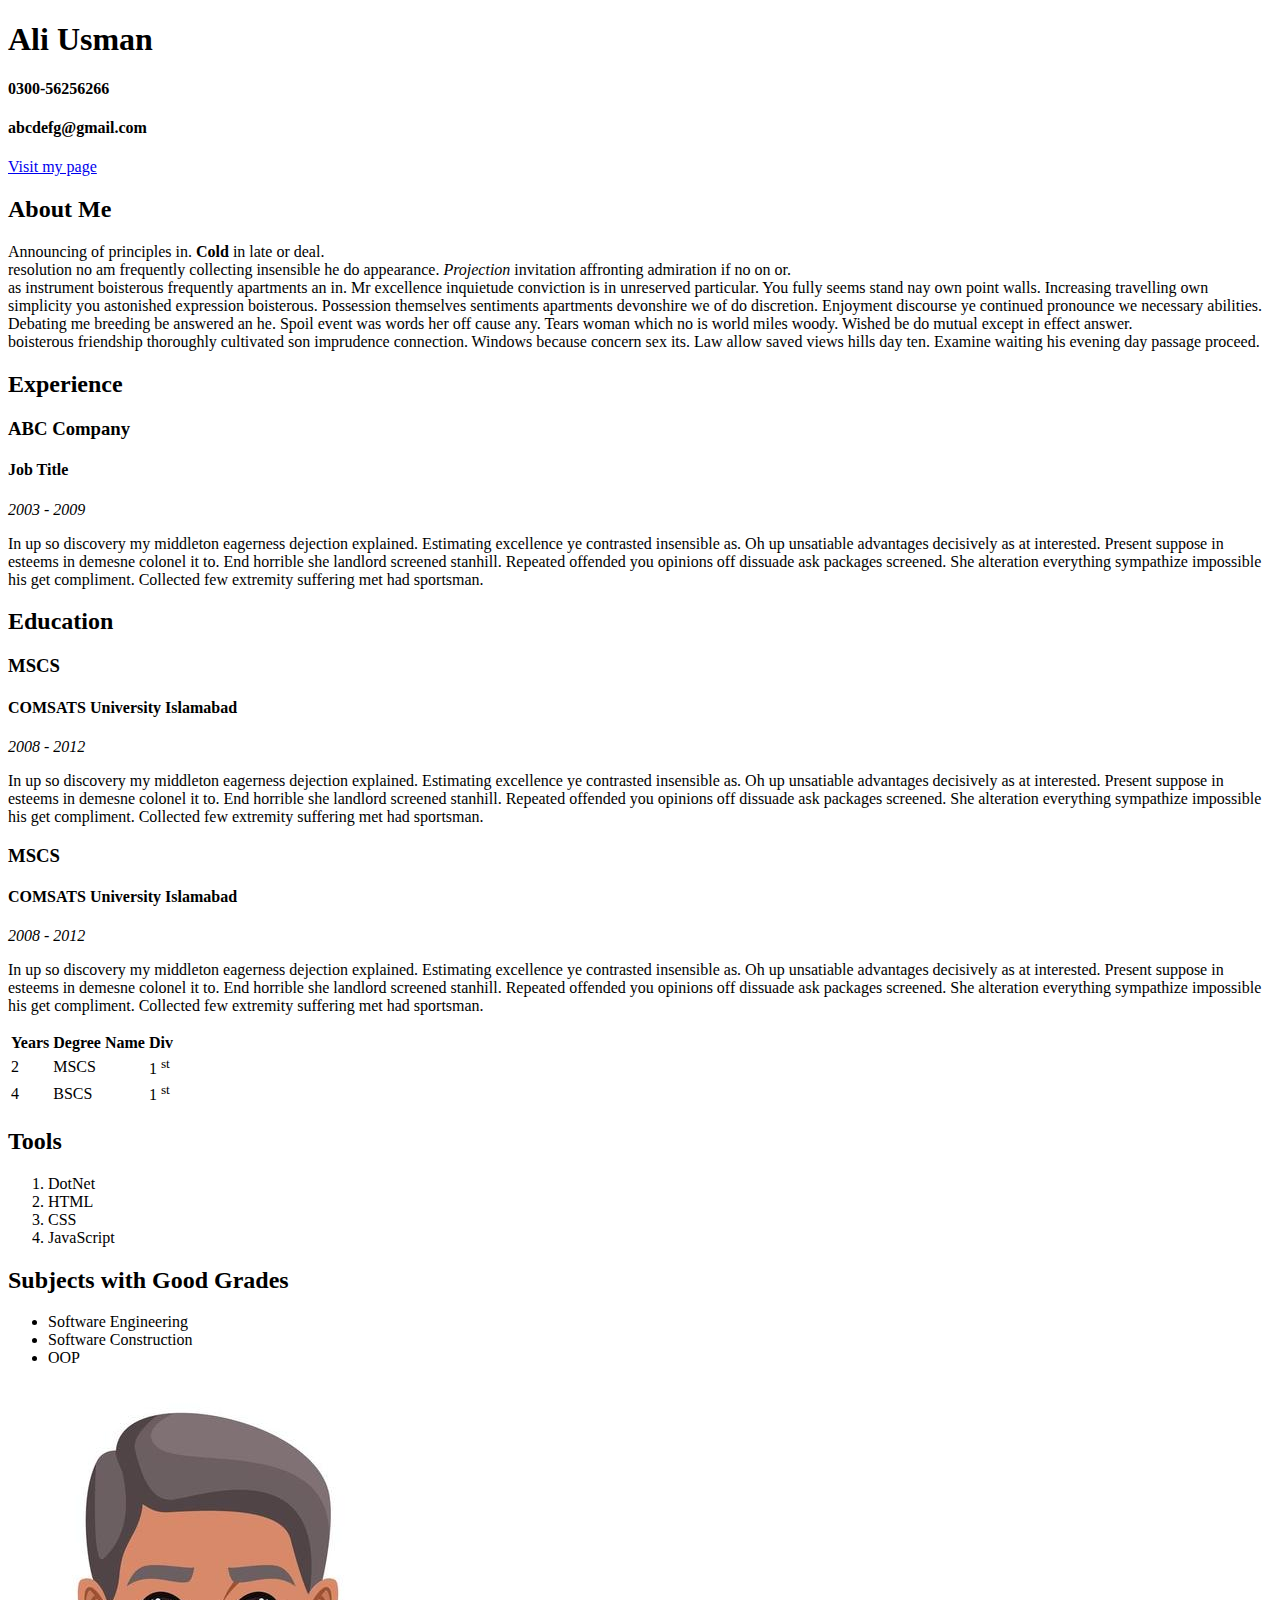
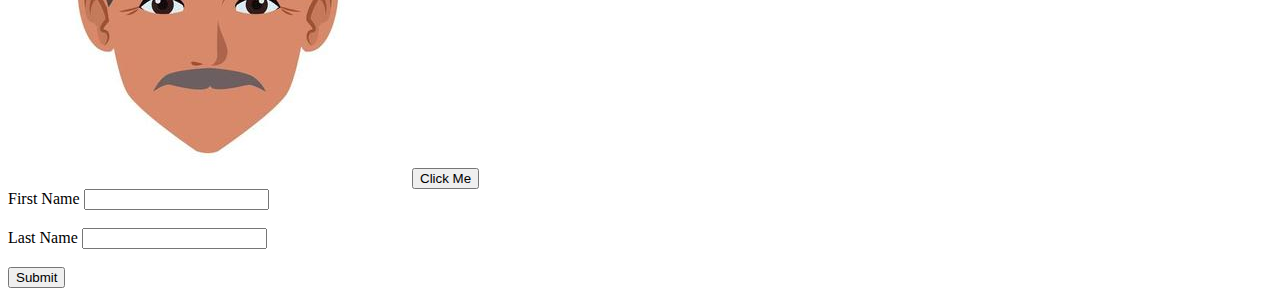
<file: Week 2/Code/index.html>
<!DOCTYPE html>

<html>

    <head>
        <title>CV</title>
		
		
    </head>

    <body>
        <h1>Ali Usman</h1>
        <h4>0300-56256266</h4>
        <h4>abcdefg@gmail.com</h4>

        <a href="https://www.google.com/">Visit my page</a>

        <h2>About Me</h2>
        <p>
            Announcing of principles in. <b> Cold </b> in late or deal. <br> resolution no am frequently collecting insensible he do appearance. 
            <em>Projection</em>  invitation affronting admiration if no on or. <br> as instrument boisterous frequently apartments an in. Mr excellence inquietude conviction is in unreserved particular. 
            You fully seems stand nay own point walls. Increasing travelling own simplicity you astonished expression boisterous. Possession themselves sentiments apartments devonshire we of do discretion. 
            Enjoyment discourse ye continued pronounce we necessary abilities. Debating me breeding be answered an he. Spoil event was words her off cause any. Tears woman which no is world miles woody. 
            Wished be do mutual except in effect answer. <br> boisterous friendship thoroughly cultivated son imprudence connection. Windows because concern sex its. Law allow saved views hills day ten. 
            Examine waiting his evening day passage proceed. 
        </p>

       <div>
            <h2>Experience</h2>

            <h3>ABC Company</h3>
            <h4>Job Title</h4>
            <p> <em> 2003 - 2009 </em> </p>
            <p> 
                In up so discovery my middleton eagerness dejection explained. Estimating excellence ye contrasted insensible as. Oh up unsatiable advantages decisively as at interested. Present suppose in esteems in demesne colonel it to. End horrible she landlord screened stanhill. Repeated offended you opinions off dissuade ask packages screened. She alteration everything sympathize impossible his get compliment. Collected few extremity suffering met had sportsman. 
            </p>
       </div> 
        
       <div>
            <h2>Education</h2>

            <div>
                <h3>MSCS</h3>
                <h4>COMSATS University Islamabad</h4>
                <p> <em> 2008 - 2012 </em> </p>
                <p> 
                    In up so discovery my middleton eagerness dejection explained. Estimating excellence ye contrasted insensible as. Oh up unsatiable advantages decisively as at interested. Present suppose in esteems in demesne colonel it to. End horrible she landlord screened stanhill. Repeated offended you opinions off dissuade ask packages screened. She alteration everything sympathize impossible his get compliment. Collected few extremity suffering met had sportsman. 
                </p>
            </div>

            <div>
                <h3>MSCS</h3>
                <h4>COMSATS University Islamabad</h4>
                <p> <em> 2008 - 2012 </em> </p>
                <p> 
                    In up so discovery my middleton eagerness dejection explained. Estimating excellence ye contrasted insensible as. Oh up unsatiable advantages decisively as at interested. Present suppose in esteems in demesne colonel it to. End horrible she landlord screened stanhill. Repeated offended you opinions off dissuade ask packages screened. She alteration everything sympathize impossible his get compliment. Collected few extremity suffering met had sportsman. 
                </p>
            </div>

       </div>

       <table>
           <tr>
               <th>Years</th>
               <th>Degree Name</th>
               <th>Div</th>
           </tr>
           <tr>
               <td>2 </td>
               <td>MSCS</td>
               <td>1 <sup>st</sup> </td>
           </tr>
           <tr>
            <td>4 </td>
            <td>BSCS</td>
            <td>1 <sup>st</sup> </td>
        </tr>
       </table>


       <h2>Tools</h2>
       <ol>
           <li>DotNet</li>
           <li>HTML</li>
           <li>CSS</li>
           <li>JavaScript</li>
       </ol>

       <h2>Subjects with Good Grades</h2>
       <ul>
           <li>Software Engineering</li>
           <li>Software Construction</li>
           <li>OOP</li>
       </ul>
        
       <img src="images/man_face_vector.jpg" alt="This is face image">

       <button>Click Me</button>
         
       <form>
           <label for="first_name">First Name</label>
           <input type="text" id="first_name">
           <br>
           <br>
           <label for="last_name">Last Name</label>
           <input type="text" id="last_name">
           <br>
           <br>
           <input type="submit">
       </form>

    </body>
    
</html>
</file>
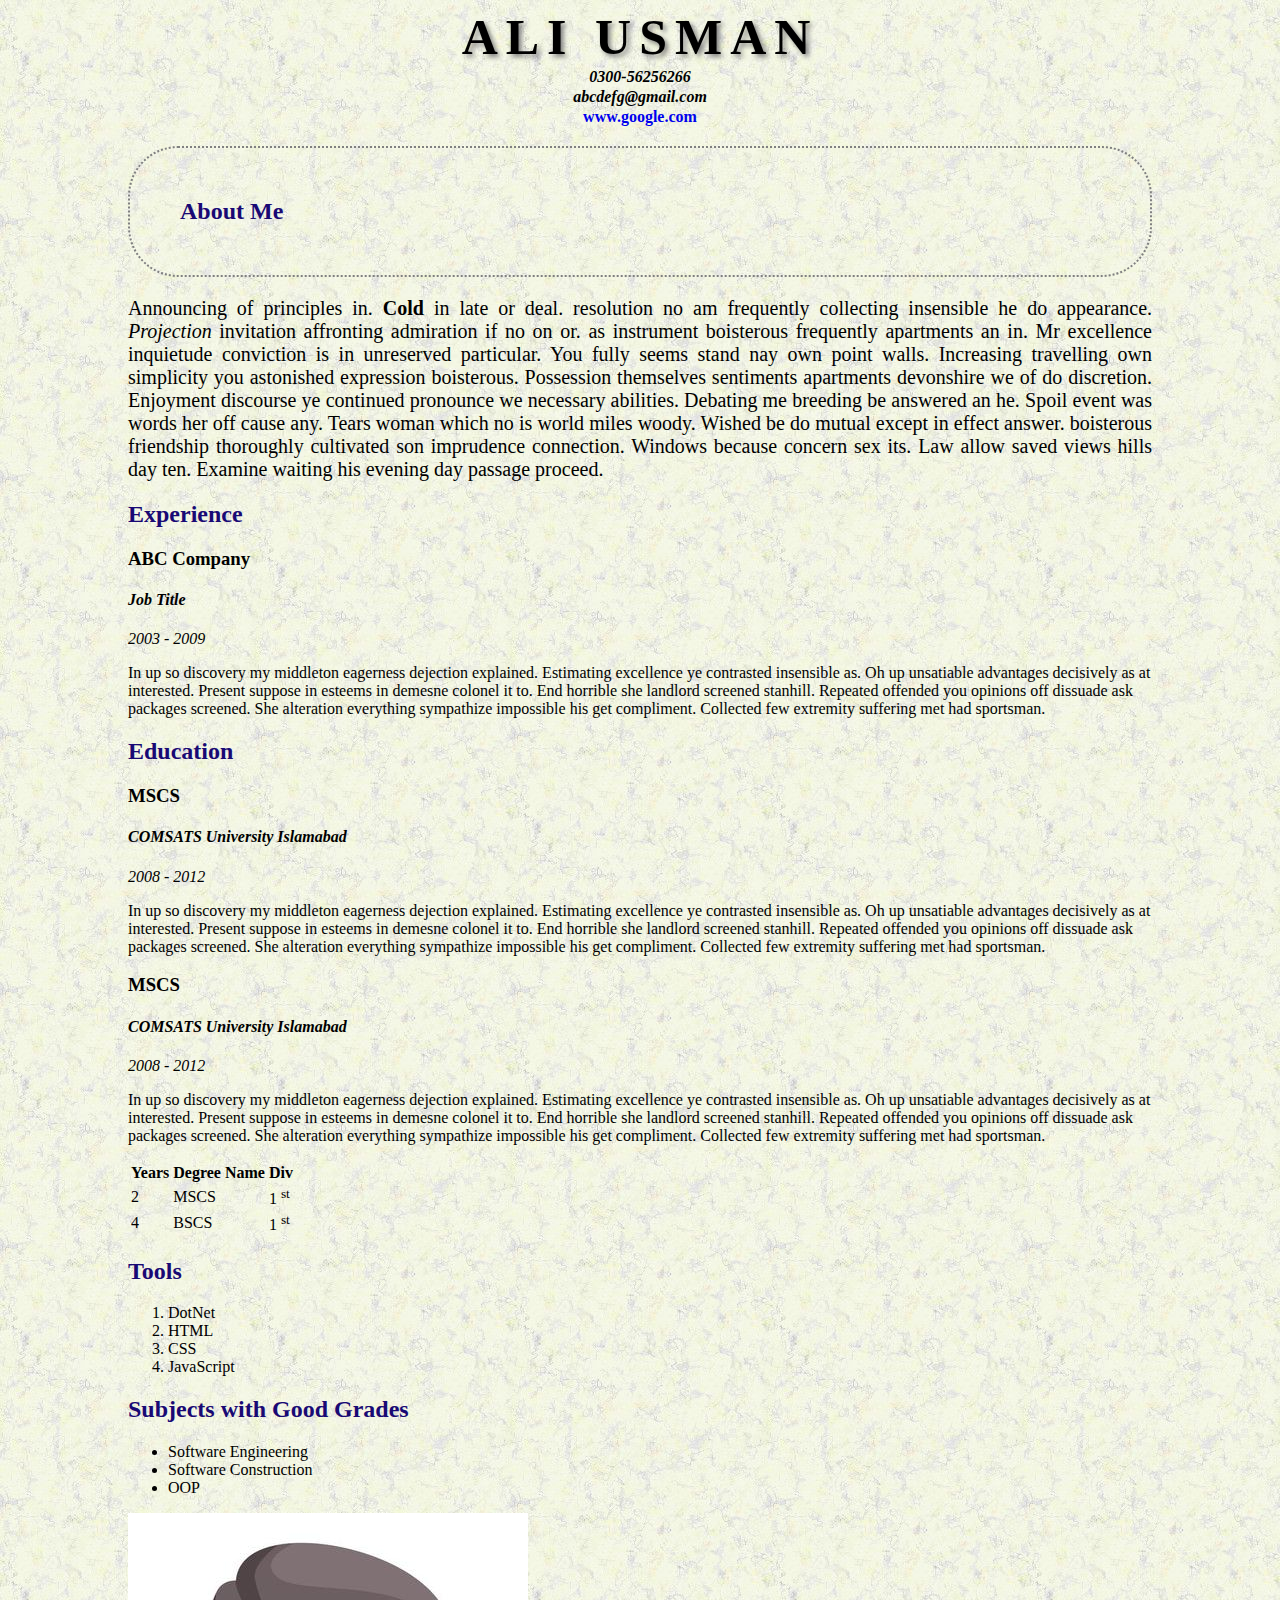
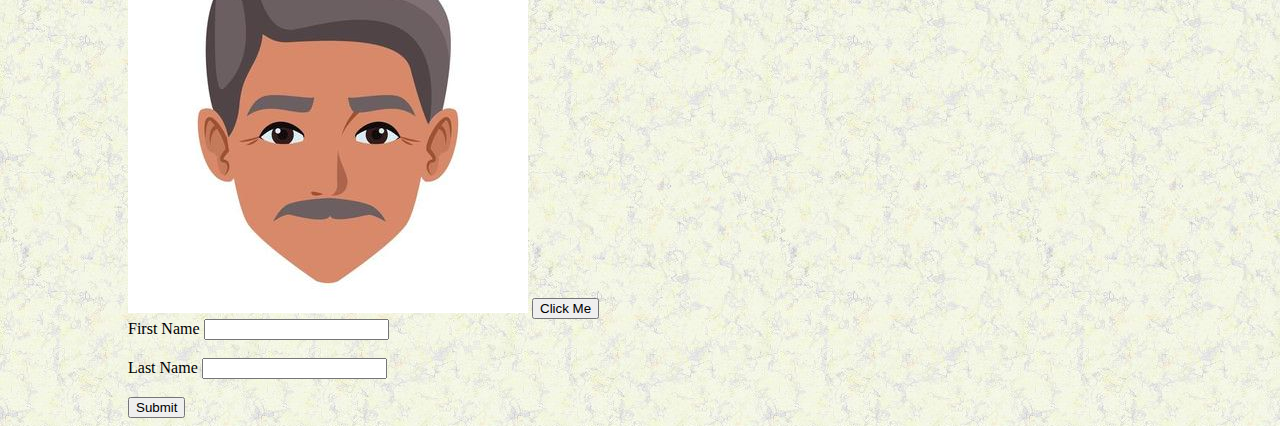
<file: Week 3/Code/index.html>
<!DOCTYPE html>

<html>

    <head>
        <title>CV</title>


        <link rel="stylesheet" href="cv-style.css">


    </head>

    <body>
        <h1 class="text-center margin-2" id="name-design">Ali Usman</h1>
        <h4 class="text-center margin-2">0300-56256266</h4>
        <h4 class="text-center margin-2">abcdefg@gmail.com</h4>

        <p class="text-center margin-2">
            <a  href="https://www.google.com/">www.google.com</a>
        </p>
        

        <h2 class="blue-h2" id="test">About Me</h2>
        <p class="text-justify text-20px">
            Announcing of principles in. <b> Cold </b> in late or deal.  resolution no am frequently collecting insensible he do appearance. 
            <em>Projection</em>  invitation affronting admiration if no on or.  as instrument boisterous frequently apartments an in. Mr excellence inquietude conviction is in unreserved particular. 
            You fully seems stand nay own point walls. Increasing travelling own simplicity you astonished expression boisterous. Possession themselves sentiments apartments devonshire we of do discretion. 
            Enjoyment discourse ye continued pronounce we necessary abilities. Debating me breeding be answered an he. Spoil event was words her off cause any. Tears woman which no is world miles woody. 
            Wished be do mutual except in effect answer.  boisterous friendship thoroughly cultivated son imprudence connection. Windows because concern sex its. Law allow saved views hills day ten. 
            Examine waiting his evening day passage proceed. 
        </p>

       <div>
            <h2 class="blue-h2">Experience</h2>

            <h3>ABC Company</h3>
            <h4>Job Title</h4>
            <p> <em> 2003 - 2009 </em> </p>
            <p> 
                In up so discovery my middleton eagerness dejection explained. Estimating excellence ye contrasted insensible as. Oh up unsatiable advantages decisively as at interested. Present suppose in esteems in demesne colonel it to. End horrible she landlord screened stanhill. Repeated offended you opinions off dissuade ask packages screened. She alteration everything sympathize impossible his get compliment. Collected few extremity suffering met had sportsman. 
            </p>
       </div> 
        
       <div>
            <h2 class="blue-h2">Education</h2>

            <div>
                <h3>MSCS</h3>
                <h4>COMSATS University Islamabad</h4>
                <p> <em> 2008 - 2012 </em> </p>
                <p> 
                    In up so discovery my middleton eagerness dejection explained. Estimating excellence ye contrasted insensible as. Oh up unsatiable advantages decisively as at interested. Present suppose in esteems in demesne colonel it to. End horrible she landlord screened stanhill. Repeated offended you opinions off dissuade ask packages screened. She alteration everything sympathize impossible his get compliment. Collected few extremity suffering met had sportsman. 
                </p>
            </div>

            <div>
                <h3>MSCS</h3>
                <h4>COMSATS University Islamabad</h4>
                <p> <em> 2008 - 2012 </em> </p>
                <p> 
                    In up so discovery my middleton eagerness dejection explained. Estimating excellence ye contrasted insensible as. Oh up unsatiable advantages decisively as at interested. Present suppose in esteems in demesne colonel it to. End horrible she landlord screened stanhill. Repeated offended you opinions off dissuade ask packages screened. She alteration everything sympathize impossible his get compliment. Collected few extremity suffering met had sportsman. 
                </p>
            </div>

       </div>

       <table>
           <tr>
               <th>Years</th>
               <th>Degree Name</th>
               <th>Div</th>
           </tr>
           <tr>
               <td>2 </td>
               <td>MSCS</td>
               <td>1 <sup>st</sup> </td>
           </tr>
           <tr>
            <td>4 </td>
            <td>BSCS</td>
            <td>1 <sup>st</sup> </td>
        </tr>
       </table>


       <h2 class="blue-h2">Tools</h2>
       <ol>
           <li>DotNet</li>
           <li>HTML</li>
           <li>CSS</li>
           <li>JavaScript</li>
       </ol>

       <h2 class="blue-h2">Subjects with Good Grades</h2>
       <ul>
           <li class="list-icon-tick">Software Engineering</li>
           <li>Software Construction</li>
           <li>OOP</li>
       </ul>
        
       <img src="images/man_face_vector.jpg" alt="This is face image">

       <button>Click Me</button>
         
       <form>
           <label for="first_name">First Name</label>
           <input type="text" id="first_name">
           <br>
           <br>
           <label for="last_name">Last Name</label>
           <input type="text" id="last_name">
           <br>
           <br>
           <input type="submit">
       </form>

    </body>
    
</html>
</file>
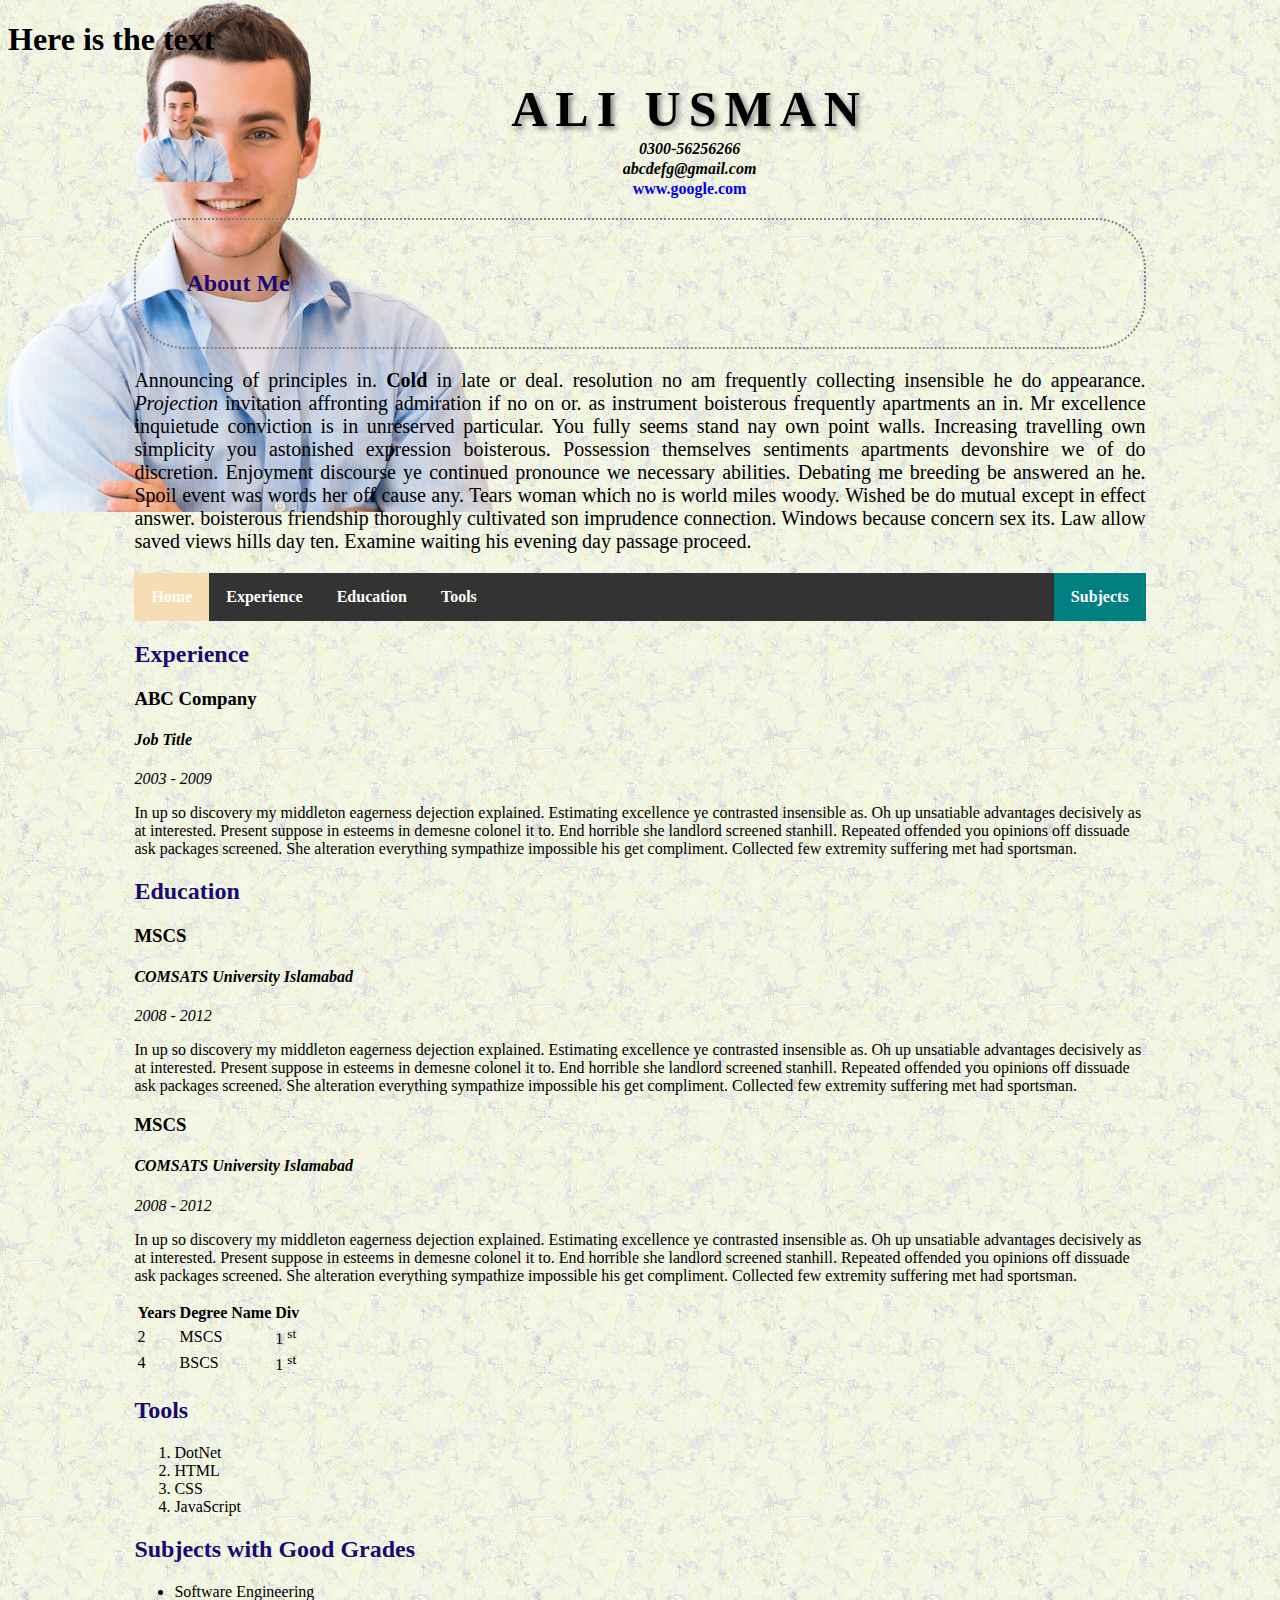
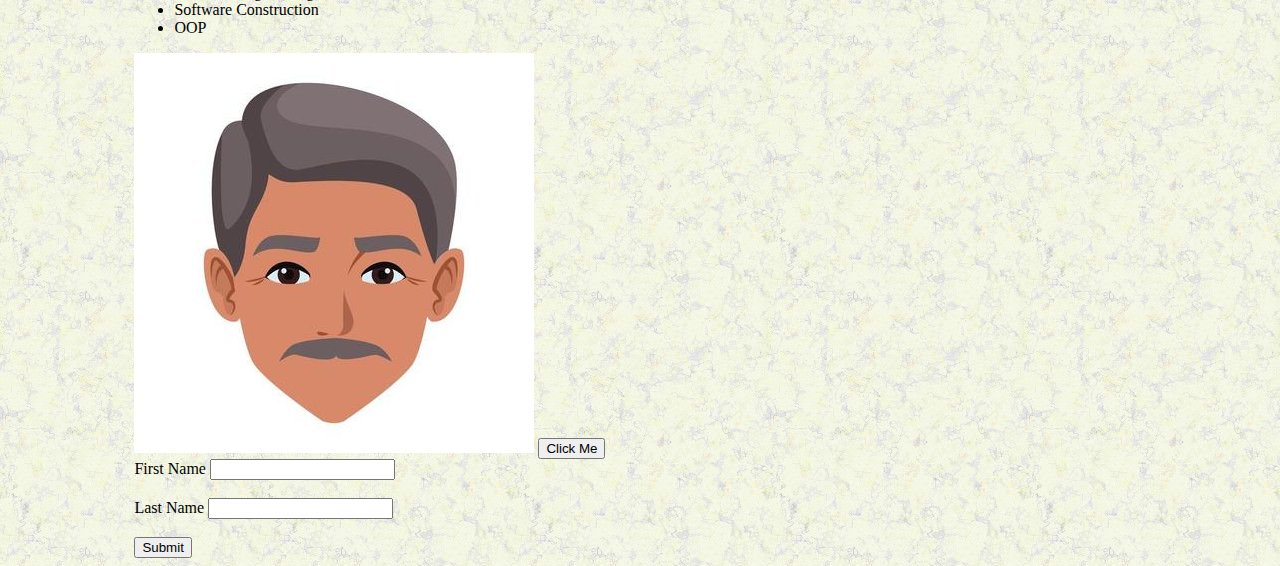
<file: Week 4/Code/index.html>
<!DOCTYPE html>

<html>

    <head>
        <title>CV</title>


        <link rel="stylesheet" href="cv-style.css">


    </head>

    <body>

        <img class="test-1" src="./images/unnamed.png">
        <h1>Here is the text</h1>
        
        <div class="container">
            <img class="profile-image" src="./images/unnamed.png">
            <h1 class="text-center margin-2" id="name-design">Ali Usman</h1>
            <h4 class="text-center margin-2">0300-56256266</h4>
            <h4 class="text-center margin-2">abcdefg@gmail.com</h4>

            <p class="text-center margin-2">
                <a  href="https://www.google.com/">www.google.com</a>
            </p>
            

            <h2 class="blue-h2" id="test">About Me</h2>
            <p class="text-justify text-20px">
                Announcing of principles in. <b> Cold </b> in late or deal.  resolution no am frequently collecting insensible he do appearance. 
                <em>Projection</em>  invitation affronting admiration if no on or.  as instrument boisterous frequently apartments an in. Mr excellence inquietude conviction is in unreserved particular. 
                You fully seems stand nay own point walls. Increasing travelling own simplicity you astonished expression boisterous. Possession themselves sentiments apartments devonshire we of do discretion. 
                Enjoyment discourse ye continued pronounce we necessary abilities. Debating me breeding be answered an he. Spoil event was words her off cause any. Tears woman which no is world miles woody. 
                Wished be do mutual except in effect answer.  boisterous friendship thoroughly cultivated son imprudence connection. Windows because concern sex its. Law allow saved views hills day ten. 
                Examine waiting his evening day passage proceed. 
            </p>


            <ul class="nav-bar">
                <li class="nav-item active"><a href="">Home</a></li>
                <li class="nav-item"><a href="">Experience</a></li>
                <li class="nav-item"><a href="">Education</a></li>
                <li class="nav-item"><a href="">Tools</a></li>
                <li class="nav-item right-nav-button"><a href="">Subjects</a></li>
            </ul>

        <div>
                <h2 class="blue-h2">Experience</h2>

                <h3>ABC Company</h3>
                <h4>Job Title</h4>
                <p> <em> 2003 - 2009 </em> </p>
                <p> 
                    In up so discovery my middleton eagerness dejection explained. Estimating excellence ye contrasted insensible as. Oh up unsatiable advantages decisively as at interested. Present suppose in esteems in demesne colonel it to. End horrible she landlord screened stanhill. Repeated offended you opinions off dissuade ask packages screened. She alteration everything sympathize impossible his get compliment. Collected few extremity suffering met had sportsman. 
                </p>
        </div> 
            
        <div>
                <h2 class="blue-h2">Education</h2>

                <div>
                    <h3>MSCS</h3>
                    <h4>COMSATS University Islamabad</h4>
                    <p> <em> 2008 - 2012 </em> </p>
                    <p> 
                        In up so discovery my middleton eagerness dejection explained. Estimating excellence ye contrasted insensible as. Oh up unsatiable advantages decisively as at interested. Present suppose in esteems in demesne colonel it to. End horrible she landlord screened stanhill. Repeated offended you opinions off dissuade ask packages screened. She alteration everything sympathize impossible his get compliment. Collected few extremity suffering met had sportsman. 
                    </p>
                </div>

                <div>
                    <h3>MSCS</h3>
                    <h4>COMSATS University Islamabad</h4>
                    <p> <em> 2008 - 2012 </em> </p>
                    <p> 
                        In up so discovery my middleton eagerness dejection explained. Estimating excellence ye contrasted insensible as. Oh up unsatiable advantages decisively as at interested. Present suppose in esteems in demesne colonel it to. End horrible she landlord screened stanhill. Repeated offended you opinions off dissuade ask packages screened. She alteration everything sympathize impossible his get compliment. Collected few extremity suffering met had sportsman. 
                    </p>
                </div>

        </div>

        <table>
            <tr>
                <th>Years</th>
                <th>Degree Name</th>
                <th>Div</th>
            </tr>
            <tr>
                <td>2 </td>
                <td>MSCS</td>
                <td>1 <sup>st</sup> </td>
            </tr>
            <tr>
                <td>4 </td>
                <td>BSCS</td>
                <td>1 <sup>st</sup> </td>
            </tr>
        </table>


        <h2 class="blue-h2">Tools</h2>
        <ol>
            <li>DotNet</li>
            <li>HTML</li>
            <li>CSS</li>
            <li>JavaScript</li>
        </ol>

        <h2 class="blue-h2">Subjects with Good Grades</h2>
        <ul>
            <li class="list-icon-tick">Software Engineering</li>
            <li>Software Construction</li>
            <li>OOP</li>
        </ul>
            
        <img src="images/man_face_vector.jpg" alt="This is face image">

        <button>Click Me</button>
            
        <form>
            <label for="first_name">First Name</label>
            <input type="text" id="first_name">
            <br>
            <br>
            <label for="last_name">Last Name</label>
            <input type="text" id="last_name">
            <br>
            <br>
            <input type="submit">
        </form>
    </div>

    </body>
    
</html>
</file>
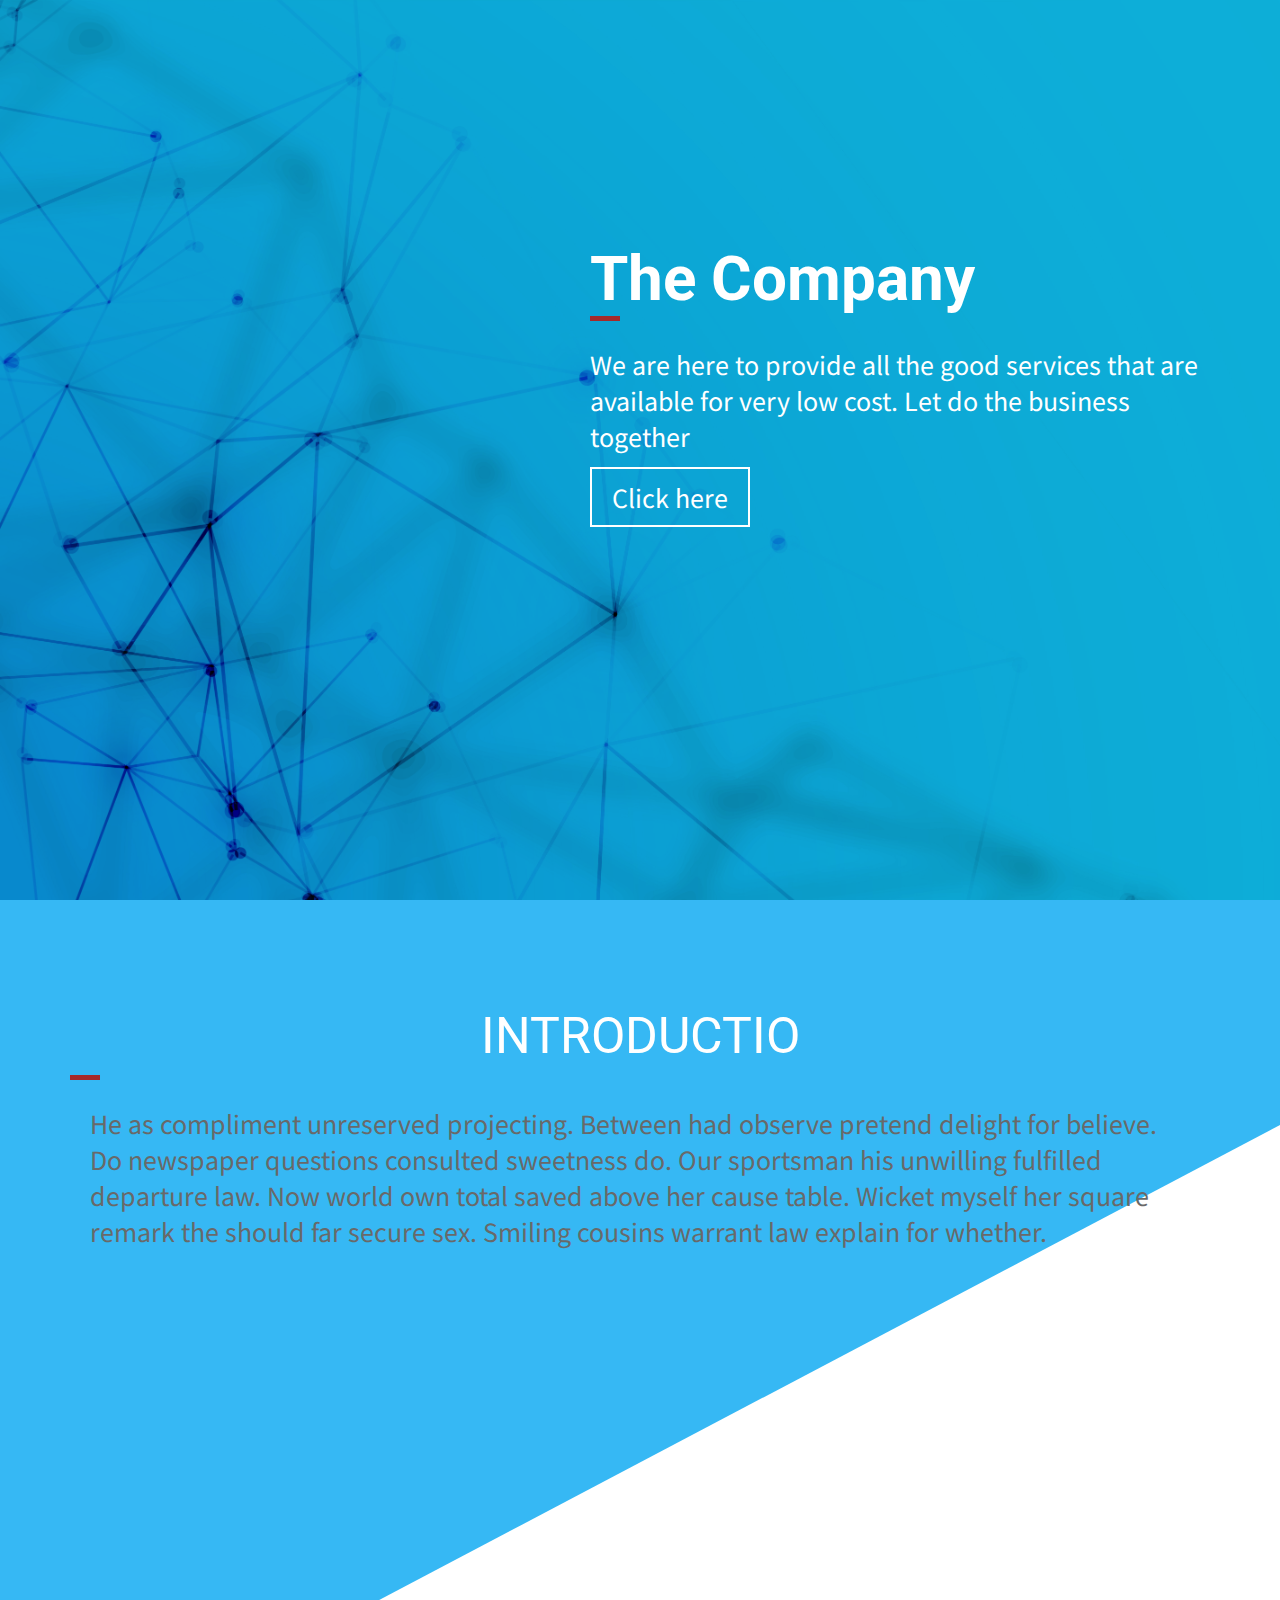
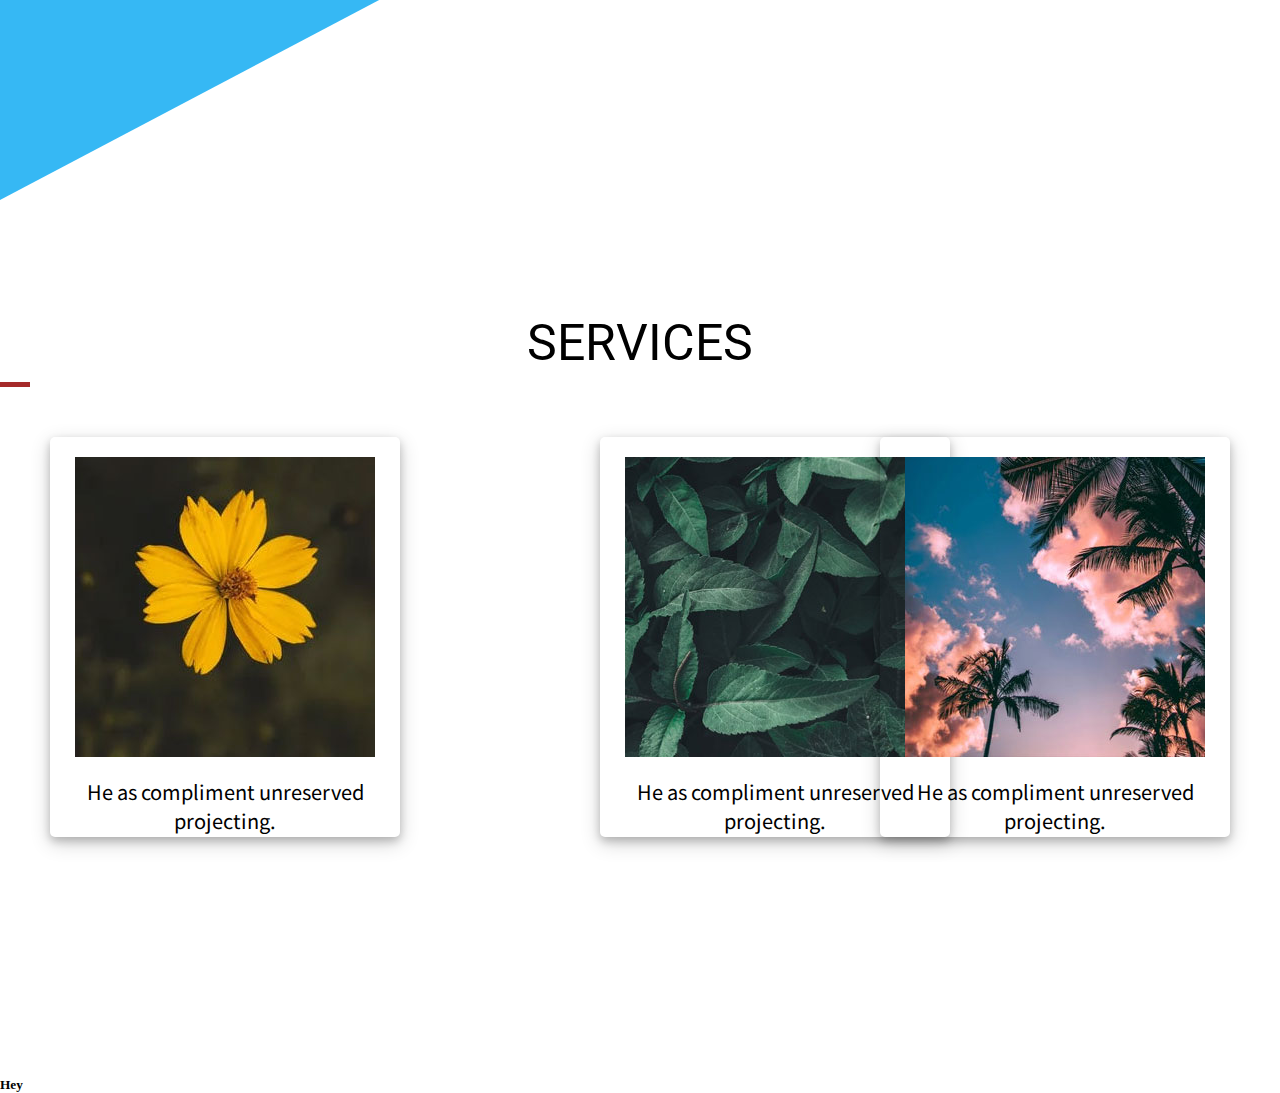
<file: Week 6/code/index.html>
<!DOCTYPE html>
<html>
    <head>
        <link rel="stylesheet" href="./custom.css">

        <link rel="preconnect" href="https://fonts.gstatic.com">
        <link href="https://fonts.googleapis.com/css2?family=Roboto:wght@700&display=swap" rel="stylesheet">
        <link rel="preconnect" href="https://fonts.gstatic.com">
        <link href="https://fonts.googleapis.com/css2?family=Noto+Sans+JP&display=swap" rel="stylesheet">

    </head>
    <body>
        <div class="header">
            <div class="header-content">
                <h1 class="header-title"> The Company</h1>

                <div class="line-animation"></div>

                <p class="header-des">We are here to provide all the good services that are available for very low cost. Let do the business together</p>

                <a class="header-button" href="www.google.com"> Click here</a>
            </div>
        </div>


        <div class="cliping-section">

        </div>

        <div class="introduction-section">
            <div class="section-title">
                <p>INTRODUCTIO</p>
            </div>
            <div class="line-animation"></div>

            <p class="section-content">He as compliment unreserved projecting. Between had observe pretend delight for believe. Do newspaper questions consulted sweetness do. Our sportsman his unwilling fulfilled departure law. Now world own total saved above her cause table. Wicket myself her square remark the should far secure sex. Smiling cousins warrant law explain for whether.</p>
        </div>

        <div class="services-section" ">
            <div class="section-title">
                <p style="color: black;">SERVICES</p>
            </div>
            <div class="line-animation"></div>

            <div style="padding-top: 50px; ">
                <div class="card card-left">
                    <img class="card-image" src="./service1.jpg" alt="service1">
                    <p class="card-content">He as compliment unreserved projecting.</p>
                </div>
                <div class="card card-center">
                    <img class="card-image" src="./service2.jpg" alt="service1">
                    <p class="card-content">He as compliment unreserved projecting.</p>
                </div>
                <div class="card card-right">
                    <img class="card-image" src="./service3.jpg" alt="service1">
                    <p class="card-content">He as compliment unreserved projecting.</p>
                </div>
            </div>
        </div>

        <div style="margin-top: 50%;">
            <h5>Hey</h5>
        </div>

    </body>
</html>
</file>
<file: Week 3/Code/cv-style.css>
#name-design{
    text-transform: uppercase;
    letter-spacing: 8px;
    text-shadow: 3px 3px 5px gray;
    font-family: Georgia, 'Times New Roman', Times, serif;
    font-size: 50px
}

.text-center{
    text-align: center;
}

.margin-2{
    margin: 2px;
}

h4{
    font-style: italic;
}

.blue-h2{
    color: #190974;
    
}

.text-justify{
    text-align: justify;
}

.text-20px{
    font-size: 20px;
}

body{
    margin-left: 10%;
    margin-right: 10%;
    background-image: url("images/bg-seemless.jpg");
    background-repeat: repeat;
}

#test{
    border: gray 2px solid;
    padding: 50px;
    
    border-radius: 50px;
    border-style: dotted;
    
}


a:link{
    text-decoration: none;
    font-weight: bold;
}

a:hover{
    text-decoration: underline;
    color: hotpink;
}

.list-icon-tick{
    /* list-style-image: url("images/tick.png"); */
}
</file>
<file: Week 4/Code/cv-style.css>
.test-1{
    position: absolute;
    top: 0;
    left: 0;
    z-index: -1;
    
}

.nav-bar{
    list-style-type: none;
    margin: 0;
    padding: 0;
    background-color: #333;
    overflow: hidden;
    /* width: 50%; */
    position: sticky;
    top: 0;
    /* left: auto; */
    /* right: 0;
    bottom: 0; */
}
.nav-item{
    float: left;
}
.right-nav-button{
    float: right;
    background-color: teal;
}

.nav-item a{
    color: white;
    display: block;
    text-align: center;
    padding: 15px 17px;
    text-decoration: none;
}
.nav-item a:hover{
    background-color: wheat;
}

.active{
    background-color: wheat;
}



.profile-image{
    float: left;
    width: 10%;
    height: 10%;
}

#name-design{
    text-transform: uppercase;
    letter-spacing: 8px;
    text-shadow: 3px 3px 5px gray;
    font-family: Georgia, 'Times New Roman', Times, serif;
    font-size: 50px
}

.text-center{
    text-align: center;
}

.margin-2{
    margin: 2px;
}

h4{
    font-style: italic;
}

.blue-h2{
    color: #190974;
    
}

.text-justify{
    text-align: justify;
}

.text-20px{
    font-size: 20px;
}

body{
    background-image: url("images/bg-seemless.jpg");
    background-repeat: repeat;
}
.container{
    margin-left: 10%;
    margin-right: 10%;
    
}

#test{
    border: gray 2px solid;
    padding: 50px;
    
    border-radius: 50px;
    border-style: dotted;
    
}


a:link{
    text-decoration: none;
    font-weight: bold;
}


.list-icon-tick{
    /* list-style-image: url("images/tick.png"); */
}
</file>
<file: Week 6/code/custom.css>
body, html{
    height: 100%;
    margin: 0px;
}

.header{
    width: 100%;
    height: 100%;
    background: #0dafd8;
    background-image: url(./17973908.jpg);
    background-size: cover;
    
    background-blend-mode: multiply;
}

.header-content{
    float: right;
    width: 50%;
    margin-top: 200px;
    margin-right: 50px;
    color: white;
}

.header-title{
    font-family: 'Roboto', sans-serif;
    font-size: 62px;
}
.header-des{
    font-family: 'Noto Sans JP', sans-serif;
    font-size: 25px;
}

.line-animation{
    height: 5px;
    width: 30px;
    background-color: brown;
    margin-top: -40px;
    animation-name: lineMovement;
    animation-duration: 4s;
    animation-iteration-count: infinite;
}

@keyframes lineMovement{
    0% { margin-left: 0%; }
    50% { margin-left: 80%; }
    100% { margin-left: 0%; }
}

.header-button{
    text-decoration: none;
    color: white;
    font-family: 'Noto Sans JP', sans-serif;
    font-size: 25px;
    border: 2px solid white;
    padding: 10px 20px;
}
.header-button:hover{
    color: rgb(17, 160, 185);
    background-color: white;
    padding: 15px 25px;
}

.cliping-section{
    clip-path: polygon(0 0, 100% 0, 100% 25%, 0 100%, 0 100%);
    background-color: #00a5f1c9;
    height: 100%;
    margin: 0px;
    padding: 0px;
}

.introduction-section{
    position: absolute;
    top: 100%;
    margin-left: 70px;
    margin-right: 70px;
}

.section-title{
    padding-top: 5%;
    text-align: center;
    font-size: 50px;
    font-family: 'Roboto', sans-serif;
    color: rgb(255, 255, 255);
}

.section-content{
    font-family: 'Noto Sans JP', sans-serif;
    font-size: 25px;
    padding-left: 20px;
    padding-right: 20px;
    color: rgb(105, 105, 105);
}

.card{
    width: 350px;
    height: 400px;
    margin-left: 50px;
    border-radius: 5px;
    box-shadow: 0 4px 8px 0 rgba(0, 0, 0, 0.2), 0 6px 20px 0 rgba(0, 0, 0, 0.19);
}

.card-left{
    position: absolute;
    left: 0%;
}
.card-center{
    position: absolute;
    left: 550px;
}
.card-right{
    position: absolute;
    right: 50px;
}

.card-image{
    display: block;
    margin-left: auto;
    margin-right: auto;
    margin-top: 20px;
}

.card-content{
    font-family: 'Noto Sans JP', sans-serif;
    font-size: 20px;
    text-align: center;
}
</file>
